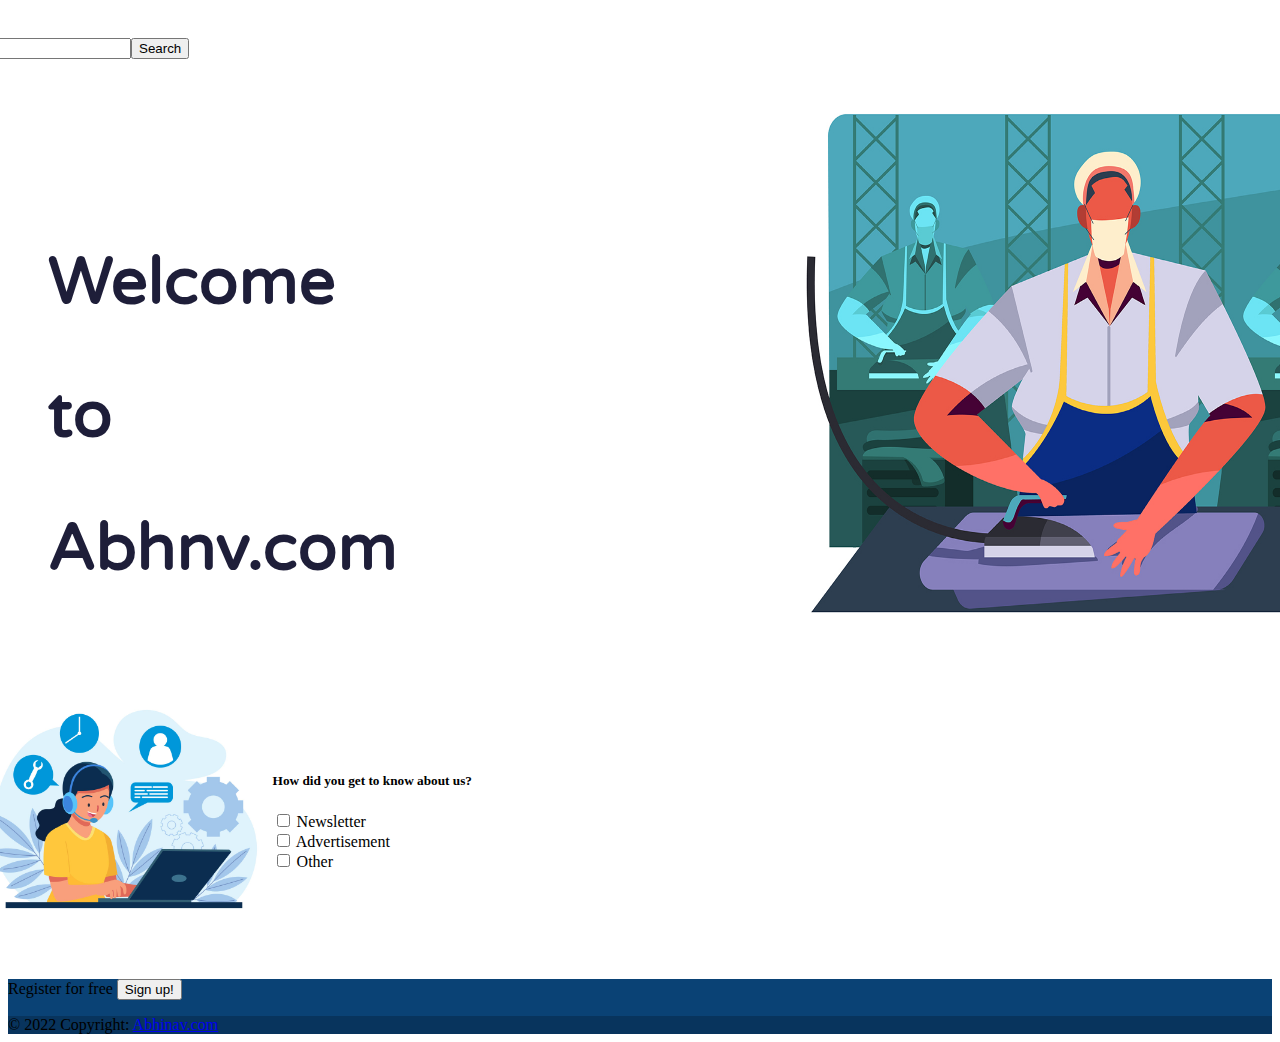
<file: Task1/landingpage.html>
<!DOCTYPE html>
<html lang="en">
  <head>
    <meta charset="UTF-8" />
    <meta http-equiv="X-UA-Compatible" content="IE=edge" />
    <meta name="viewport" content="width=device-width, initial-scale=1.0" />
    <title>Landing Page</title>
    <link
      href="https://cdn.jsdelivr.net/npm/bootstrap@5.1.3/dist/css/bootstrap.min.css"
      rel="stylesheet"
      integrity="sha384-1BmE4kWBq78iYhFldvKuhfTAU6auU8tT94WrHftjDbrCEXSU1oBoqyl2QvZ6jIW3"
      crossorigin="anonymous"
    />
    <link rel="stylesheet" href="./landingpage.css" />
    <link
      rel="stylesheet"
      href="https://cdn.jsdelivr.net/npm/bootstrap-icons@1.3.0/font/bootstrap-icons.css"
    />
  </head>
  <body>
    <nav id="t1" class="navbar navbar-dark bg-dark">
      <a id="nv" class="navbar-brand" style="font-size: 25px"
        >Abhinav's Production</a
      >
      <a href="#">Home</a>
      <a href="#">Details</a>
      <a href="#">Product</a>
      <a href="#">About</a>
      <form id="k1" class="form-inline">
        <input
          class="form-control mr-sm-2"
          type="search"
          placeholder="Search"
          aria-label="Search"
        />
        <button class="btn btn-outline-success my-2 my-sm-0" type="submit">
          Search
        </button>
      </form>
    </nav>
    <div id="parentdiv">
      <div id="text1">
        <h2>Welcome</h2>
        <h2>to</h2>
        <h2>Abhnv.com</h2>
      </div>
      <div id="dv1">
        <img id="img" src="./Factory worker vector 2.jpg" alt="" />
      </div>
    </div>
    <div id="par">
      <div id="img2"><img src="./5138237.jpg" alt="" /></div>
      <div id="form1">
        <div id="feedback">
          <h5><strong>How did you get to know about us?</strong></h5>
          <div class="form-check">
            <input
              type="checkbox"
              class="form-check-input"
              name="channel[]"
              id="checkbox1"
              value="nl"
            />
            <label for="checkbox1" class="form-check-label">Newsletter</label>
          </div>

          <div class="form-check">
            <input
              type="checkbox"
              class="form-check-input"
              name="channel[]"
              id="checkbox2"
              value="ad"
            />
            <label for="checkbox2" class="form-check-label"
              >Advertisement</label
            >
          </div>

          <div class="form-check">
            <input
              type="checkbox"
              class="form-check-input"
              name="channel[]"
              id="checkbox3"
              value="ot"
            />
            <label for="checkbox3" class="form-check-label">Other</label>
          </div>
        </div>
      </div>
    </div>
    <section class="">
      <!-- Footer -->
      <footer class="text-center text-white" style="background-color: #0a4275">
        <!-- Grid container -->
        <div class="container p-4 pb-0">
          <!-- Section: CTA -->
          <section class="">
            <p class="d-flex justify-content-center align-items-center">
              <span class="me-3">Register for free</span>
              <button type="button" class="btn btn-outline-light btn-rounded">
                Sign up!
              </button>
            </p>
          </section>
          <!-- Section: CTA -->
        </div>
        <!-- Grid container -->

        <!-- Copyright -->
        <div
          class="text-center p-3"
          style="background-color: rgba(0, 0, 0, 0.2)"
        >
          © 2022 Copyright:
          <a class="text-white" href="#">Abhinav.com</a>
        </div>
        <!-- Copyright -->
      </footer>
      <!-- Footer -->
    </section>
  </body>
</html>
</file>
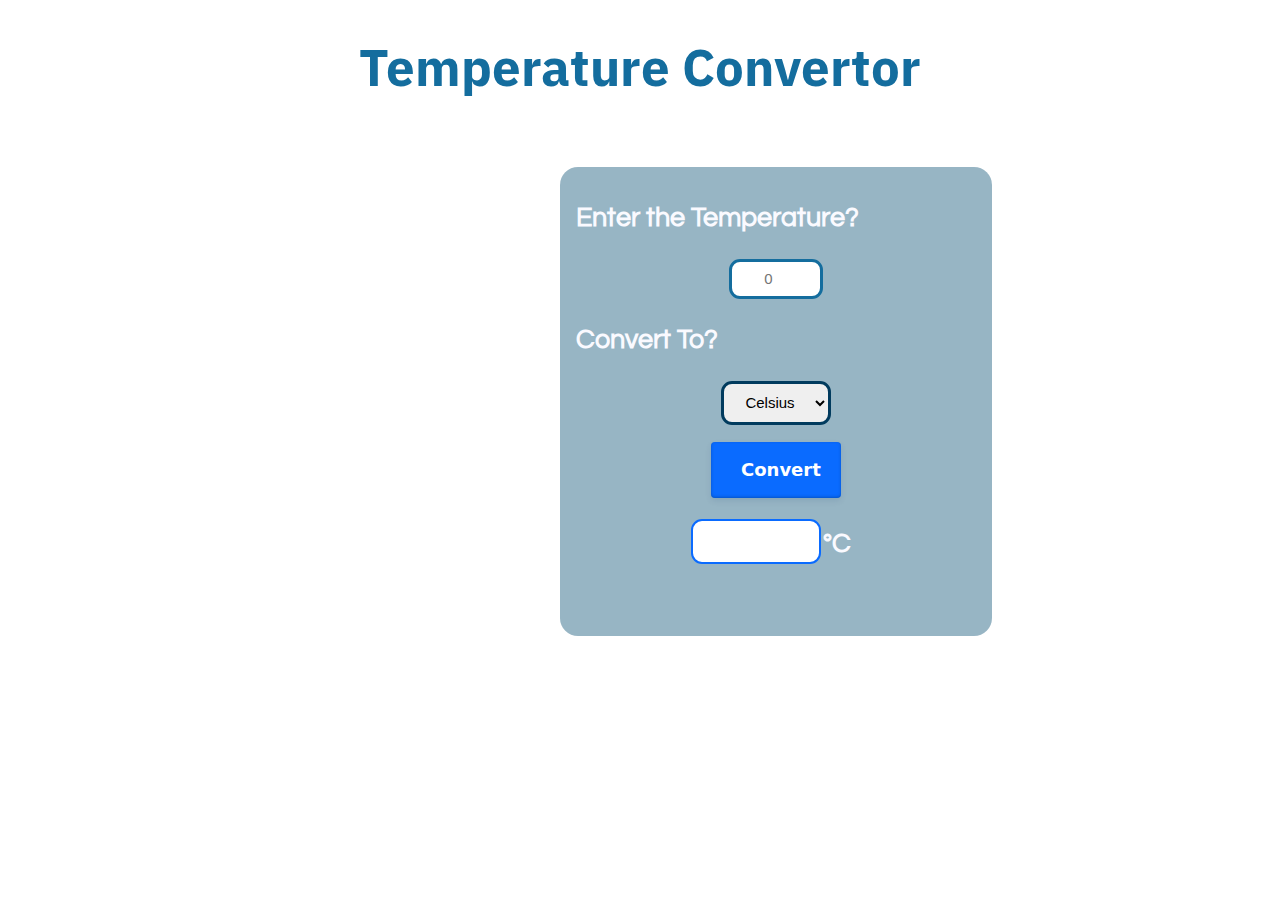
<file: Task3/temp.html>
<!DOCTYPE html>
<html lang="en">
  <head>
    <meta charset="UTF-8" />
    <meta http-equiv="X-UA-Compatible" content="IE=edge" />
    <meta name="viewport" content="width=device-width, initial-scale=1.0" />
    <title>Convertor</title>
    <link rel="stylesheet" href="./temp.css" />
    <script src="./temp.js"></script>
  </head>
  <body>
        <h1
        id="h1top">
        Temperature Convertor
      </h1>
      <div id="centerdiv">
        <h3 id="ent">Enter the Temperature?</h3>
        <input type="number" name="" id="in" placeholder="0">
        <h3 id="con">Convert To?</h3>
        <select name="" id="menuu">
          <option value="1">Celsius</option>
          <option value="2">Fahrenheit</option>
        </select>
        <button class="button-66" role="button" onclick="convert()">Convert</button>
        <input type="text" id="out">
        <div id="t">
          <h4 id="temp">°C</h4>
  </body>
</html>
</file>
<file: Task3/temp.css>
@import url("https://fonts.googleapis.com/css2?family=Comfortaa:wght@600;700&family=IBM+Plex+Sans&family=Plus+Jakarta+Sans:wght@400;500&family=Questrial&family=Raleway&family=Varela+Round&display=swap");
@import url("https://fonts.googleapis.com/css2?family=Comfortaa:wght@600;700&family=IBM+Plex+Sans&family=Plus+Jakarta+Sans:wght@400;500&family=Questrial&family=Raleway&family=Varela+Round&display=swap");
@import url("https://fonts.googleapis.com/css2?family=Comfortaa:wght@600;700&family=IBM+Plex+Sans&family=Manrope:wght@600&family=Plus+Jakarta+Sans:wght@400;500&family=Questrial&family=Raleway&family=Varela+Round&display=swap");
body {
  margin: 0 0;
  padding: 0 0;
  background: url("https://images.pexels.com/photos/325185/pexels-photo-325185.jpeg?auto=compress&cs=tinysrgb&w=1260&h=750&dpr=1");
  background-size: cover;
}
#h1top {
  text-align: center;
  font-family: "IBM Plex Sans", sans-serif;
  font-size: 3.2rem;
  color: #146d9e;
}
#centerdiv {
  font-family: Questrial, sans-serif;
  position: relative;
  left: 35rem;
  top: 2rem;
  background: rgb(151, 181, 196);
  width: 400px;
  display: flex;
  flex-direction: column;
  padding: 10px 16px;
  border-radius: 18px;
  color: #fafaff;
}
#in {
  width: 84px;
  align-self: center;
  height: 2rem;
  border: #146d9e 3px solid;
  border-radius: 11px;
  text-align: center;
  font-size: 15px;
}
#menuu {
  width: 110px;
  align-self: center;
  height: 2.8rem;
  border: #013b5e 3px solid;
  border-radius: 11px;
  text-align: center;
  font-size: 15px;
}
#out {
  width: 122px;
  height: 2.4rem;
  border-radius: 11px;
  border: 2px solid #0a6bff;
  align-self: center;
  position: relative;
  top: 38px;
  left: -20px;
  font-size: 20px;
  text-align: center;
}
h3 {
  font-size: 27px;
}
#temp {
  top: -32px;
  position: relative;
  left: 247px;
  font-size: 27px;
}
.button-66 {
  background-color: #0a6bff;
  border-radius: 4px;
  border: 0;
  box-shadow: rgba(1, 60, 136, 0.5) 0 -1px 3px 0 inset,
    rgba(0, 44, 97, 0.1) 0 3px 6px 0;
  box-sizing: border-box;
  color: #fff;
  cursor: pointer;
  display: inherit;
  font-family: "Space Grotesk", -apple-system, system-ui, "Segoe UI", Roboto,
    Helvetica, Arial, sans-serif, "Apple Color Emoji", "Segoe UI Emoji",
    "Segoe UI Symbol";
  font-size: 18px;
  font-weight: 700;
  line-height: 24px;
  margin: 0;
  min-height: 56px;
  min-width: 120px;
  padding: 16px 20px;
  position: relative;
  text-align: center;
  user-select: none;
  -webkit-user-select: none;
  touch-action: manipulation;
  vertical-align: baseline;
  transition: all 0.2s cubic-bezier(0.22, 0.61, 0.36, 1);
}

.button-66:hover {
  background-color: #065dd8;
  transform: translateY(-2px);
}

@media (min-width: 768px) {
  .button-66 {
    padding: 16px 30px;
    min-width: 130px;
    width: 1rem;
    height: 8px;
    position: relative;
    top: 17px;
    left: 135px;
  }
}
</file>
<file: Task1/landingpage.css>
@import url("https://cdn.jsdelivr.net/npm/bootstrap-icons@1.3.0/font/bootstrap-icons.css");

@import url("https://fonts.googleapis.com/css2?family=Plus+Jakarta+Sans:wght@500&display=swap");
@import url("https://fonts.googleapis.com/css2?family=Plus+Jakarta+Sans:wght@500&family=Questrial&family=Varela+Round&display=swap");
#k1 {
  display: flex;
  padding: inherit;
  position: relative;
  right: 62px;
}
#nv {
  position: relative;
  left: 62px;
  font-size: 30px;
  font-family: "Varela Round", sans-serif;
}

#t1 a {
  font-size: 20px;
  color: white;
  text-decoration: none;
}
#img {
  width: 700px;
  height: 600px;
}
#dv1 {
  display: flex;
  justify-content: flex-end; /* center horizontal */
  align-items: center; /* center vertical */
}
#dv1 img {
  position: relative;
  left: 5rem;
}
#parentdiv {
  display: flex;
}
#text1 {
  position: relative;
  left: 23px;
  top: 170px;
  margin-right: 320px;
  height: 300px;
}

#text1 h2 {
  font-family: "Varela Round", sans-serif;
  font-size: 65px;
  color: rgb(30, 30, 57);
  position: relative;
  top: -40px;
  left: 17px;
}
#img2 img {
  width: 300px;
  height: 300px;
}
#par {
  display: flex;
  justify-content: flex-end; /* center horizontal */
  align-items: center; /* center vertical */
  position: relative;
  right: 50rem;
  top: 0rem;
}
</file>
